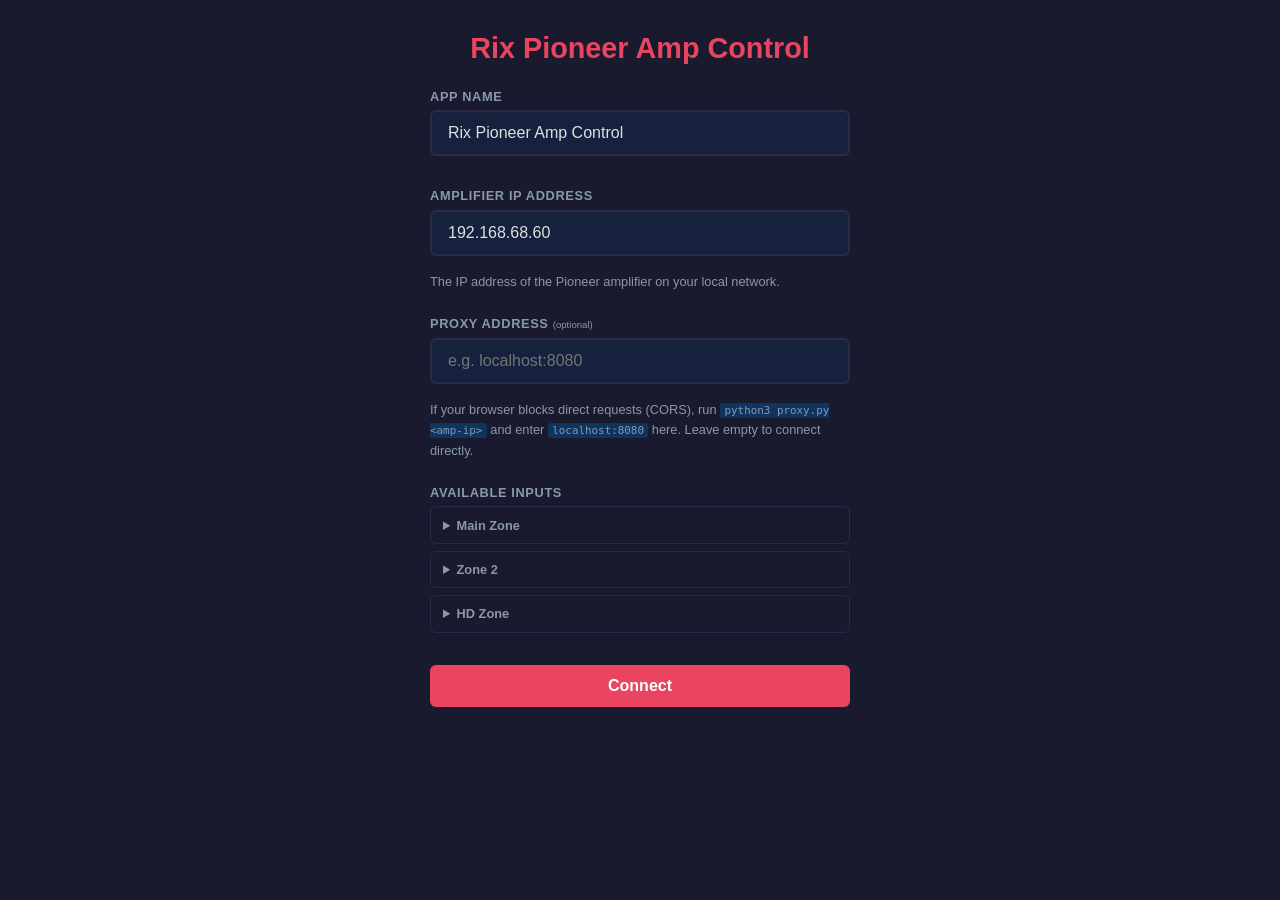
<file: docs/index.html>
<!DOCTYPE html>
<html lang="en">
<head>
    <meta charset="UTF-8">
    <meta name="viewport" content="width=device-width, initial-scale=1.0">
    <title>Pioneer Amp Control</title>
    <link rel="stylesheet" href="style.css">
    <link rel="icon" href="data:image/svg+xml,<svg xmlns='http://www.w3.org/2000/svg' viewBox='0 0 100 100'><text y='.9em' font-size='90'>🔊</text></svg>">
</head>
<body>
    <!-- Setup overlay -->
    <div id="setup-overlay" class="overlay hidden">
        <div class="overlay-content">
            <h2 id="setup-title">Rix Pioneer Amp Control</h2>

            <div class="settings-field">
                <label for="name-input">App name</label>
                <input type="text" id="name-input" placeholder="e.g. Living Room Amp" autocomplete="off">
            </div>

            <div class="settings-field">
                <label for="ip-input">Amplifier IP address</label>
                <input type="text" id="ip-input" placeholder="e.g. 192.168.68.60" autocomplete="off" inputmode="url">
                <p class="hint">The IP address of the Pioneer amplifier on your local network.</p>
            </div>

            <div class="settings-field">
                <label for="proxy-input">Proxy address <span class="label-optional">(optional)</span></label>
                <input type="text" id="proxy-input" placeholder="e.g. localhost:8080" autocomplete="off" inputmode="url">
                <p class="hint">
                    If your browser blocks direct requests (CORS), run
                    <code>python3 proxy.py &lt;amp-ip&gt;</code> and enter
                    <code>localhost:8080</code> here. Leave empty to connect directly.
                </p>
            </div>

            <div class="settings-field">
                <label>Available inputs</label>
                <details class="input-config">
                    <summary>Main Zone</summary>
                    <div id="main-input-checkboxes" class="input-checkbox-grid"></div>
                </details>
                <details class="input-config">
                    <summary>Zone 2</summary>
                    <div id="z2-input-checkboxes" class="input-checkbox-grid"></div>
                </details>
                <details class="input-config">
                    <summary>HD Zone</summary>
                    <div id="hd-input-checkboxes" class="input-checkbox-grid"></div>
                </details>
            </div>

            <button id="ip-save-btn" class="btn btn-primary btn-full">Connect</button>
        </div>
    </div>

    <!-- Main app -->
    <div id="app" class="hidden">
        <header>
            <h1 id="app-title">Rix Pioneer Amp Control</h1>
            <div class="header-controls">
                <span id="connection-status" class="status-dot disconnected" title="Disconnected"></span>
                <button id="disconnect-btn" class="btn btn-icon" title="Disconnect">&#10005;</button>
                <button id="settings-btn" class="btn btn-icon" title="Settings">&#9881;</button>
            </div>
        </header>

        <main>
            <!-- Main Zone -->
            <section class="zone-card" id="main-zone">
                <div class="zone-header">
                    <h2>Main Zone</h2>
                    <button class="btn btn-power" id="main-power" data-cmd-on="PO" data-cmd-off="PF" title="Power">&#9211;</button>
                </div>
                <div class="zone-body">
                    <div class="volume-control">
                        <button class="btn btn-round btn-vol" id="main-vol-down" data-cmd="VD">&#8722;</button>
                        <div class="volume-display">
                            <span id="main-volume">-- dB</span>
                            <button class="btn btn-mute" id="main-mute" data-cmd="MZ">MUTE</button>
                        </div>
                        <button class="btn btn-round btn-vol" id="main-vol-up" data-cmd="VU">&#43;</button>
                    </div>
                    <div class="input-select">
                        <label>Input</label>
                        <div class="input-grid" id="main-inputs"></div>
                    </div>
                    <div class="listening-mode">
                        <label>Listening Mode</label>
                        <span id="main-listening-mode">--</span>
                    </div>
                </div>
            </section>

            <!-- Zone 2 -->
            <section class="zone-card collapsed" id="zone2">
                <div class="zone-header">
                    <h2>Zone 2</h2>
                    <div class="zone-header-controls">
                        <button class="btn btn-collapse" title="Expand/Collapse">&#9660;</button>
                        <button class="btn btn-power" id="z2-power" data-cmd-on="APO" data-cmd-off="APF" title="Power">&#9211;</button>
                    </div>
                </div>
                <div class="zone-body">
                    <div class="volume-control">
                        <button class="btn btn-round btn-vol" data-cmd="ZD">&#8722;</button>
                        <div class="volume-display">
                            <span id="z2-volume">-- dB</span>
                            <button class="btn btn-mute" data-cmd="Z2MZ">MUTE</button>
                        </div>
                        <button class="btn btn-round btn-vol" data-cmd="ZU">&#43;</button>
                    </div>
                    <div class="input-select">
                        <label>Input</label>
                        <div class="input-grid" id="z2-inputs"></div>
                    </div>
                </div>
            </section>

            <!-- HD Zone -->
            <section class="zone-card collapsed" id="hdzone">
                <div class="zone-header">
                    <h2>HD Zone</h2>
                    <div class="zone-header-controls">
                        <button class="btn btn-collapse" title="Expand/Collapse">&#9660;</button>
                        <button class="btn btn-power" id="hd-power" data-cmd-on="ZEA" data-cmd-off="ZEF" title="Power">&#9211;</button>
                    </div>
                </div>
                <div class="zone-body">
                    <div class="volume-control" id="hd-vol-section">
                        <button class="btn btn-round btn-vol" data-cmd="HZU">&#8722;</button>
                        <div class="volume-display">
                            <span id="hd-volume">-- dB</span>
                            <button class="btn btn-mute" data-cmd="HZMUT">MUTE</button>
                        </div>
                        <button class="btn btn-round btn-vol" data-cmd="HZD">&#43;</button>
                    </div>
                    <div class="input-select">
                        <label>Input</label>
                        <div class="input-grid" id="hd-inputs"></div>
                    </div>
                </div>
            </section>
        </main>

        <footer>
            <p class="footer-version">Pioneer Amp Control v<span id="app-version">0.1.0</span></p>
            <p class="footer-credit">Created by Rik Van Bruggen as open source software using different AI coding tools. Use at your own risk. MIT licensed.</p>
        </footer>
    </div>

    <script src="app.js"></script>
</body>
</html>
</file>
<file: docs/style.css>
/* ===== Reset & Base ===== */
*, *::before, *::after {
    box-sizing: border-box;
    margin: 0;
    padding: 0;
}

:root {
    --bg: #1a1a2e;
    --bg-card: #16213e;
    --bg-card-header: #0f3460;
    --text: #e0e0e0;
    --text-dim: #8899aa;
    --accent: #e94560;
    --accent-glow: rgba(233, 69, 96, 0.3);
    --green: #4caf50;
    --green-glow: rgba(76, 175, 80, 0.3);
    --blue: #2196f3;
    --orange: #ff9800;
    --border: #2a2a4a;
    --radius: 10px;
    --radius-sm: 6px;
}

html {
    font-size: 16px;
}

body {
    font-family: -apple-system, BlinkMacSystemFont, 'Segoe UI', Roboto, Helvetica, Arial, sans-serif;
    background: var(--bg);
    color: var(--text);
    min-height: 100vh;
    -webkit-tap-highlight-color: transparent;
}

.hidden {
    display: none !important;
}

/* ===== Setup Overlay ===== */
.overlay {
    position: fixed;
    inset: 0;
    background: var(--bg);
    display: flex;
    align-items: flex-start;
    justify-content: center;
    z-index: 100;
    overflow-y: auto;
    padding: 2rem 1rem;
}

.overlay-content {
    text-align: left;
    padding: 0;
    max-width: 420px;
    width: 100%;
}

.overlay-content h2 {
    font-size: 1.8rem;
    margin-bottom: 1.5rem;
    color: var(--accent);
    text-align: center;
}

.settings-field {
    margin-bottom: 1.5rem;
}

.settings-field label {
    display: block;
    font-size: 0.8rem;
    font-weight: 600;
    text-transform: uppercase;
    letter-spacing: 0.05em;
    color: var(--text-dim);
    margin-bottom: 0.4rem;
}

.settings-field input[type="text"] {
    width: 100%;
    padding: 0.75rem 1rem;
    border: 2px solid var(--border);
    border-radius: var(--radius-sm);
    background: var(--bg-card);
    color: var(--text);
    font-size: 1rem;
    outline: none;
    transition: border-color 0.2s;
    margin-bottom: 0.5rem;
}

.settings-field input[type="text"]:focus {
    border-color: var(--accent);
}

.overlay-content .hint {
    font-size: 0.8rem;
    color: var(--text-dim);
    line-height: 1.6;
    margin-top: 0.5rem;
}

.overlay-content .hint code {
    background: var(--bg-card-header);
    padding: 0.1em 0.4em;
    border-radius: 3px;
    font-size: 0.85em;
}

.ip-input-group {
    display: flex;
    gap: 0.5rem;
}

.ip-input-group input {
    flex: 1;
    padding: 0.75rem 1rem;
    border: 2px solid var(--border);
    border-radius: var(--radius-sm);
    background: var(--bg-card);
    color: var(--text);
    font-size: 1rem;
    outline: none;
    transition: border-color 0.2s;
}

.ip-input-group input:focus {
    border-color: var(--accent);
}

/* ===== Buttons ===== */
.btn {
    border: none;
    cursor: pointer;
    font-family: inherit;
    transition: all 0.15s ease;
    -webkit-user-select: none;
    user-select: none;
}

.btn:active {
    transform: scale(0.95);
}

.btn-primary {
    background: var(--accent);
    color: white;
    padding: 0.75rem 1.5rem;
    border-radius: var(--radius-sm);
    font-size: 1rem;
    font-weight: 600;
}

.btn-primary:hover {
    background: #d63851;
}

.btn-full {
    width: 100%;
    margin-top: 0.5rem;
}

.label-optional {
    font-weight: 400;
    font-size: 0.75em;
    color: var(--text-dim);
    text-transform: none;
    letter-spacing: 0;
}

.input-config {
    border: 1px solid var(--border);
    border-radius: var(--radius-sm);
    padding: 0.4rem 0.75rem;
    margin-top: 0.4rem;
}

.input-config summary {
    font-size: 0.8rem;
    font-weight: 600;
    color: var(--text-dim);
    cursor: pointer;
    padding: 0.25rem 0;
    user-select: none;
}

.input-config[open] summary {
    margin-bottom: 0.5rem;
}

.input-checkbox-grid {
    display: grid;
    grid-template-columns: repeat(auto-fill, minmax(90px, 1fr));
    gap: 0.3rem 0.5rem;
    padding-bottom: 0.4rem;
}

.input-checkbox {
    display: flex;
    align-items: center;
    font-size: 0.85rem;
    cursor: pointer;
    gap: 0.3rem;
}

.input-checkbox input[type=checkbox] {
    accent-color: var(--accent);
    width: 13px;
    height: 13px;
    cursor: pointer;
    flex-shrink: 0;
}

.btn-icon {
    background: transparent;
    color: var(--text-dim);
    font-size: 1.4rem;
    padding: 0.25rem;
    border-radius: 50%;
    width: 36px;
    height: 36px;
    display: flex;
    align-items: center;
    justify-content: center;
}

.btn-icon:hover {
    color: var(--text);
    background: rgba(255, 255, 255, 0.1);
}

/* ===== Header ===== */
header {
    display: flex;
    align-items: center;
    justify-content: space-between;
    padding: 0.75rem 1rem;
    background: var(--bg-card);
    border-bottom: 1px solid var(--border);
    position: sticky;
    top: 0;
    z-index: 50;
}

header h1 {
    font-size: 1.1rem;
    font-weight: 600;
    color: var(--accent);
}

.header-controls {
    display: flex;
    align-items: center;
    gap: 0.75rem;
}

/* ===== Connection Status Dot ===== */
.status-dot {
    width: 12px;
    height: 12px;
    border-radius: 50%;
    display: inline-block;
}

.status-dot.connected {
    background: var(--green);
    box-shadow: 0 0 6px var(--green-glow);
}

.status-dot.disconnected {
    background: var(--accent);
    box-shadow: 0 0 6px var(--accent-glow);
    animation: pulse 2s infinite;
}

@keyframes pulse {
    0%, 100% { opacity: 1; }
    50% { opacity: 0.4; }
}

/* ===== Main Content ===== */
main {
    padding: 0.75rem;
    max-width: 800px;
    margin: 0 auto;
    display: flex;
    flex-direction: column;
    gap: 0.75rem;
}

/* ===== Zone Cards ===== */
.zone-card {
    background: var(--bg-card);
    border-radius: var(--radius);
    border: 1px solid var(--border);
    overflow: hidden;
}

.zone-header {
    display: flex;
    align-items: center;
    justify-content: space-between;
    padding: 0.75rem 1rem;
    background: var(--bg-card-header);
}

.zone-header h2 {
    font-size: 1rem;
    font-weight: 600;
    text-transform: uppercase;
    letter-spacing: 0.05em;
}

.zone-header-controls {
    display: flex;
    align-items: center;
    gap: 0.5rem;
}

.zone-body {
    padding: 1rem;
    display: flex;
    flex-direction: column;
    gap: 1rem;
    transition: opacity 0.3s;
}

.zone-body.dimmed {
    opacity: 0.35;
    pointer-events: none;
}

/* Collapse behavior */
.zone-card.collapsed .zone-body {
    display: none;
}

.zone-card.collapsed .btn-collapse {
    transform: rotate(-90deg);
}

.btn-collapse {
    background: transparent;
    color: var(--text-dim);
    font-size: 0.8rem;
    padding: 0.25rem;
    border-radius: 4px;
    transition: transform 0.2s;
}

/* ===== Power Button ===== */
.btn-power {
    width: 42px;
    height: 42px;
    border-radius: 50%;
    font-size: 1.3rem;
    display: flex;
    align-items: center;
    justify-content: center;
    background: #333;
    color: var(--text-dim);
    border: 2px solid #555;
    transition: all 0.2s;
}

.btn-power.on {
    background: var(--green);
    color: white;
    border-color: var(--green);
    box-shadow: 0 0 12px var(--green-glow);
}

.btn-power.off {
    background: #444;
    color: #888;
    border-color: #555;
}

.btn-power:hover {
    border-color: var(--accent);
}

/* ===== Volume Control ===== */
.volume-control {
    display: flex;
    align-items: center;
    justify-content: center;
    gap: 1rem;
}

.btn-round {
    width: 56px;
    height: 56px;
    border-radius: 50%;
    font-size: 1.5rem;
    font-weight: 700;
    display: flex;
    align-items: center;
    justify-content: center;
    background: var(--bg-card-header);
    color: var(--text);
    border: 2px solid var(--border);
}

.btn-round:hover {
    border-color: var(--blue);
    color: var(--blue);
}

.btn-round:active {
    background: var(--blue);
    color: white;
    border-color: var(--blue);
}

.volume-display {
    text-align: center;
    min-width: 100px;
}

.volume-display span {
    display: block;
    font-size: 1.4rem;
    font-weight: 700;
    font-variant-numeric: tabular-nums;
    margin-bottom: 0.3rem;
}

.vol-editable {
    cursor: pointer;
    border-bottom: 1px dashed var(--text-dim);
}

.vol-editable:hover {
    color: var(--accent);
    border-bottom-color: var(--accent);
}

.volume-edit-input {
    display: block;
    width: 90px;
    margin: 0 auto 0.3rem;
    background: var(--bg-card-header);
    border: 1px solid var(--accent);
    border-radius: var(--radius-sm);
    color: var(--text);
    font-size: 1.4rem;
    font-weight: 700;
    font-family: inherit;
    text-align: center;
    padding: 0.1em 0.3em;
    outline: none;
}

.volume-edit-input::-webkit-inner-spin-button,
.volume-edit-input::-webkit-outer-spin-button { -webkit-appearance: none; }
.volume-edit-input[type=number] { -moz-appearance: textfield; }

.btn-mute {
    background: transparent;
    color: var(--text-dim);
    font-size: 0.7rem;
    font-weight: 700;
    letter-spacing: 0.1em;
    text-transform: uppercase;
    padding: 0.25rem 0.75rem;
    border-radius: 4px;
    border: 1px solid var(--border);
}

.btn-mute:hover {
    border-color: var(--orange);
    color: var(--orange);
}

.btn-mute.active {
    background: var(--orange);
    color: white;
    border-color: var(--orange);
}

/* ===== Input Selection ===== */
.input-select label {
    display: block;
    font-size: 0.75rem;
    text-transform: uppercase;
    letter-spacing: 0.1em;
    color: var(--text-dim);
    margin-bottom: 0.5rem;
}

.input-grid {
    display: grid;
    grid-template-columns: repeat(auto-fill, minmax(90px, 1fr));
    gap: 0.4rem;
}

.btn-input {
    padding: 0.5rem 0.25rem;
    font-size: 0.75rem;
    font-weight: 600;
    background: var(--bg);
    color: var(--text-dim);
    border: 1px solid var(--border);
    border-radius: var(--radius-sm);
    text-align: center;
    white-space: nowrap;
    overflow: hidden;
    text-overflow: ellipsis;
}

.btn-input:hover {
    border-color: var(--blue);
    color: var(--text);
}

.btn-input.active {
    background: var(--blue);
    color: white;
    border-color: var(--blue);
    box-shadow: 0 0 8px rgba(33, 150, 243, 0.3);
}

/* ===== Listening Mode ===== */
.listening-mode {
    display: flex;
    align-items: center;
    gap: 0.75rem;
}

.listening-mode label {
    font-size: 0.75rem;
    text-transform: uppercase;
    letter-spacing: 0.1em;
    color: var(--text-dim);
    white-space: nowrap;
}

.listening-mode span {
    font-size: 0.9rem;
    font-weight: 600;
    color: var(--text);
}

/* ===== Footer ===== */
footer {
    text-align: center;
    padding: 1.5rem 1rem;
    margin-top: 1rem;
    border-top: 1px solid var(--border);
    max-width: 800px;
    margin-left: auto;
    margin-right: auto;
}

.footer-version {
    font-size: 0.8rem;
    color: var(--text-dim);
    margin-bottom: 0.4rem;
}

.footer-credit {
    font-size: 0.7rem;
    color: var(--text-dim);
    line-height: 1.5;
    opacity: 0.7;
}

/* ===== Responsive ===== */

/* Phones in portrait */
@media (max-width: 480px) {
    html {
        font-size: 15px;
    }

    .input-grid {
        grid-template-columns: repeat(3, 1fr);
    }

    .btn-round {
        width: 50px;
        height: 50px;
        font-size: 1.3rem;
    }

    .volume-display span {
        font-size: 1.2rem;
    }
}

/* Tablets */
@media (min-width: 481px) and (max-width: 1024px) {
    .input-grid {
        grid-template-columns: repeat(4, 1fr);
    }
}

/* Desktop */
@media (min-width: 1025px) {
    main {
        padding: 1.5rem;
    }

    .input-grid {
        grid-template-columns: repeat(5, 1fr);
    }

    .btn-round {
        width: 64px;
        height: 64px;
        font-size: 1.6rem;
    }

    .volume-display span {
        font-size: 1.6rem;
    }

    .btn-input {
        padding: 0.6rem 0.5rem;
        font-size: 0.85rem;
    }
}
</file>
